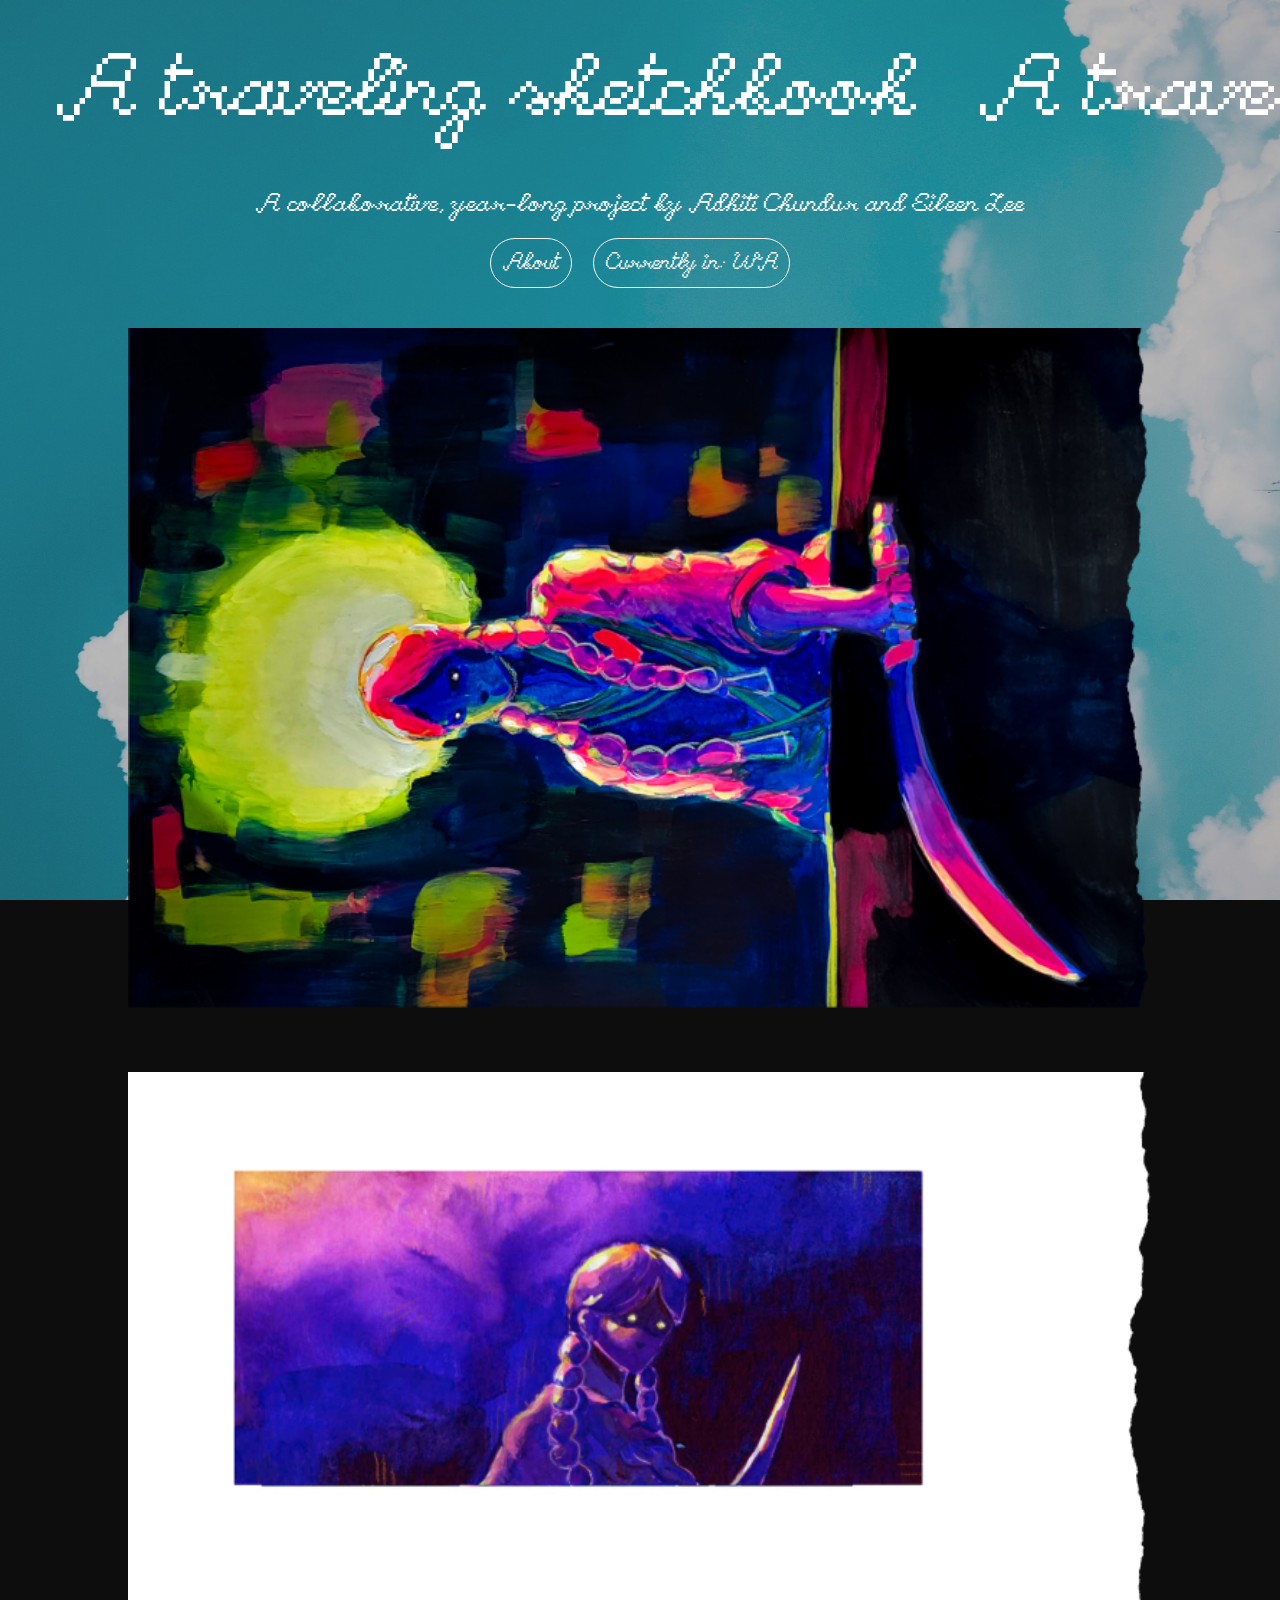
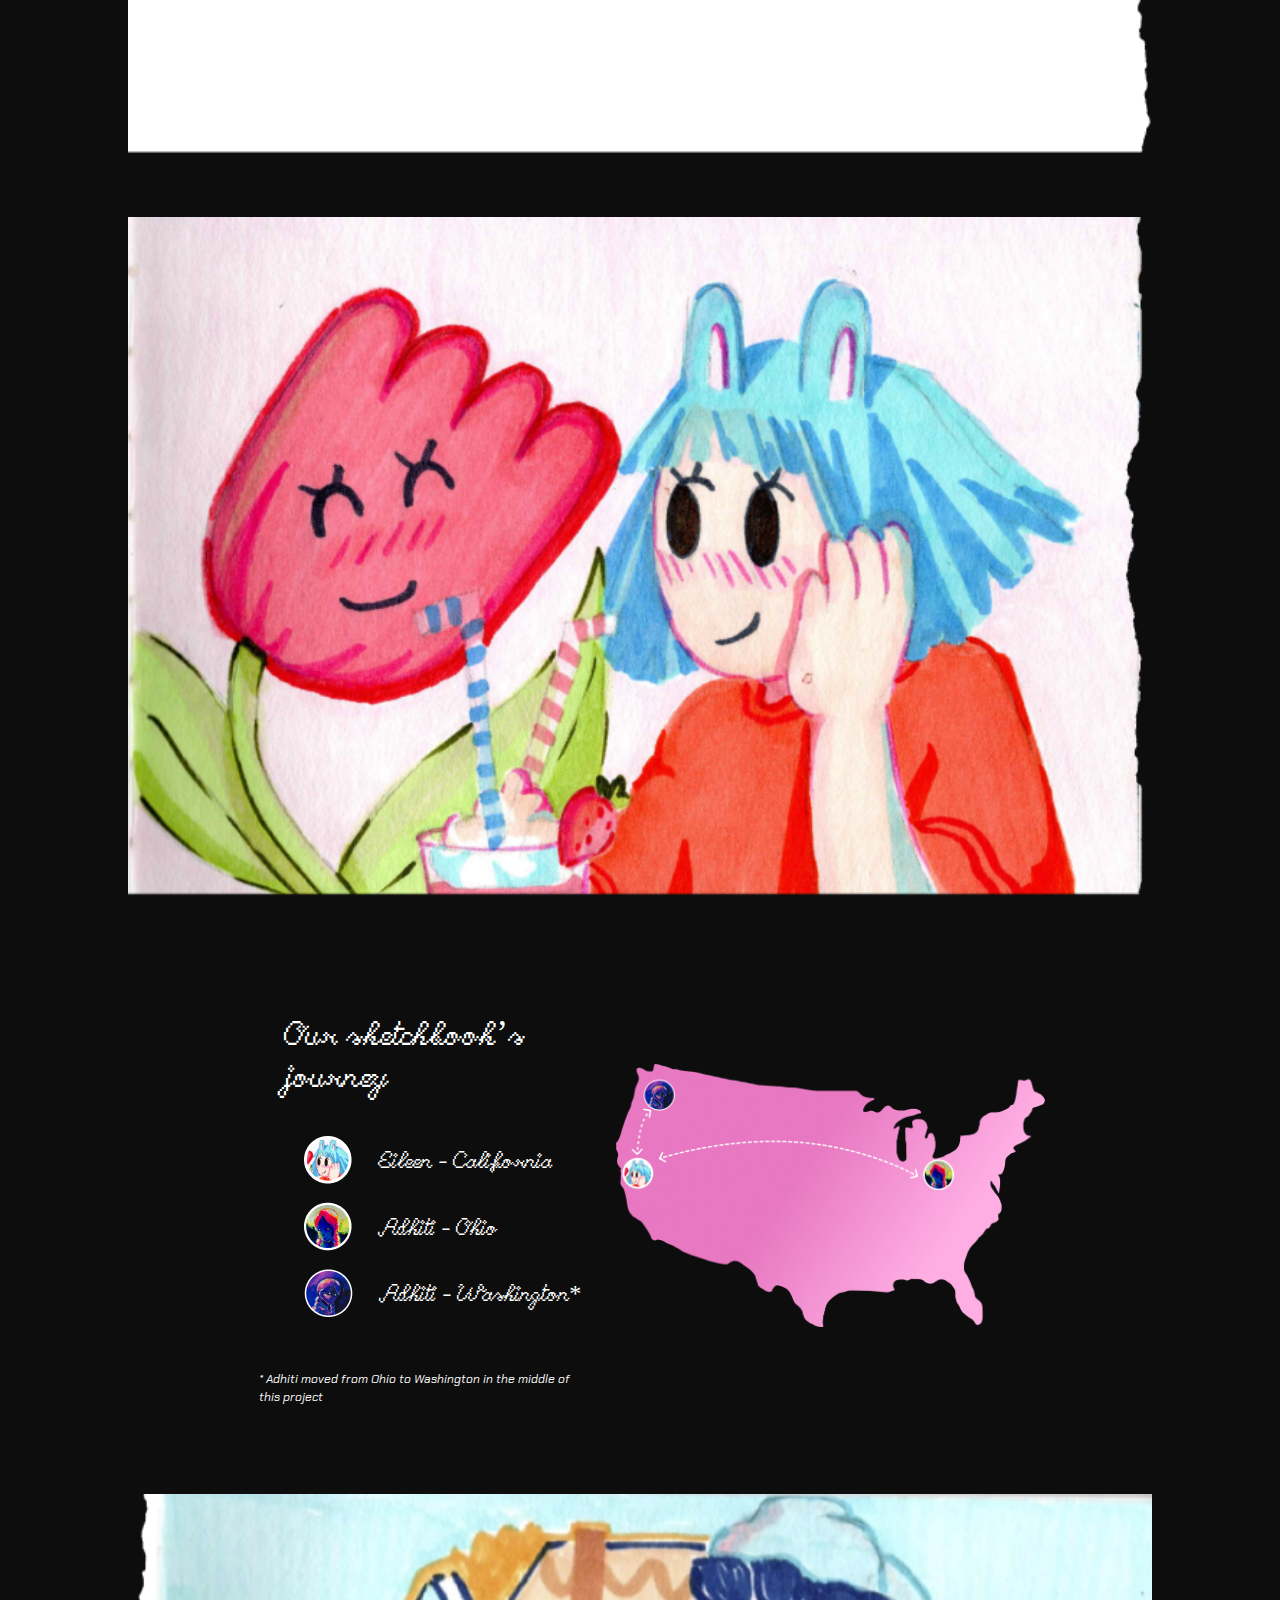
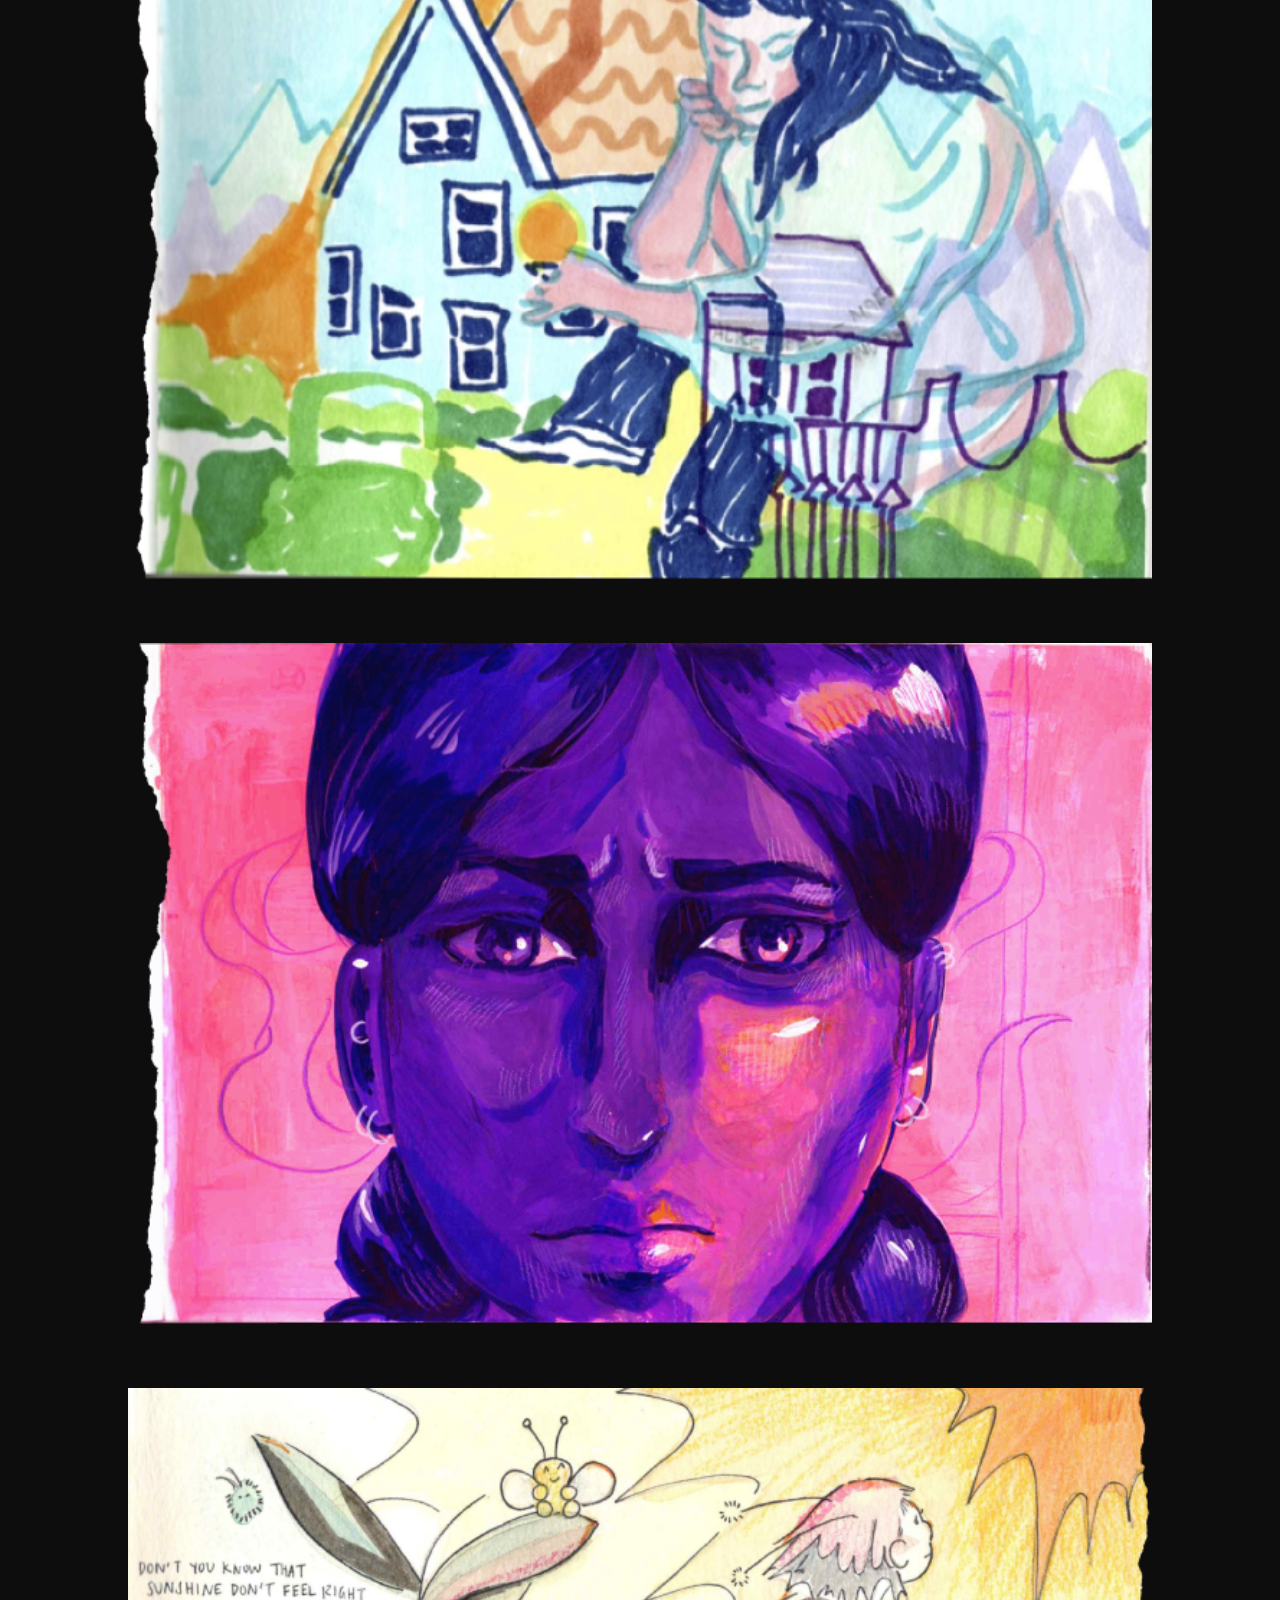
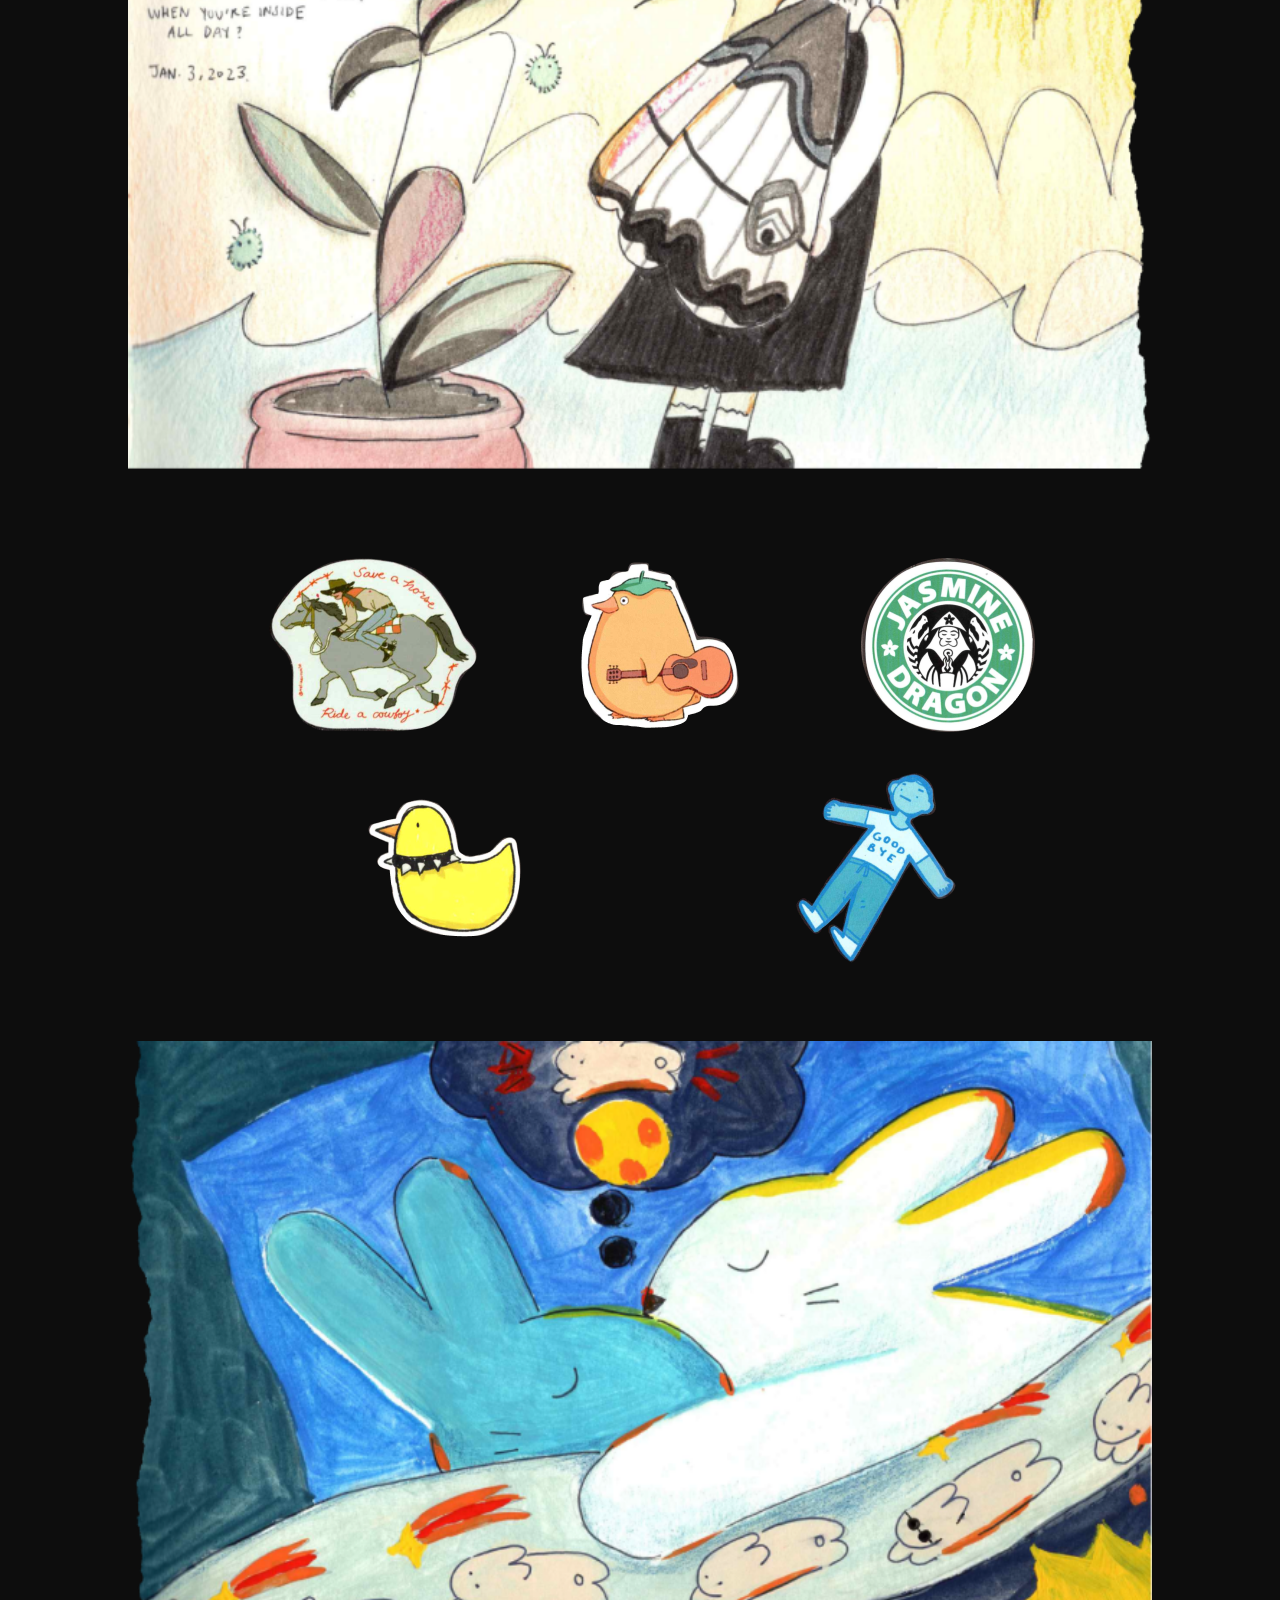
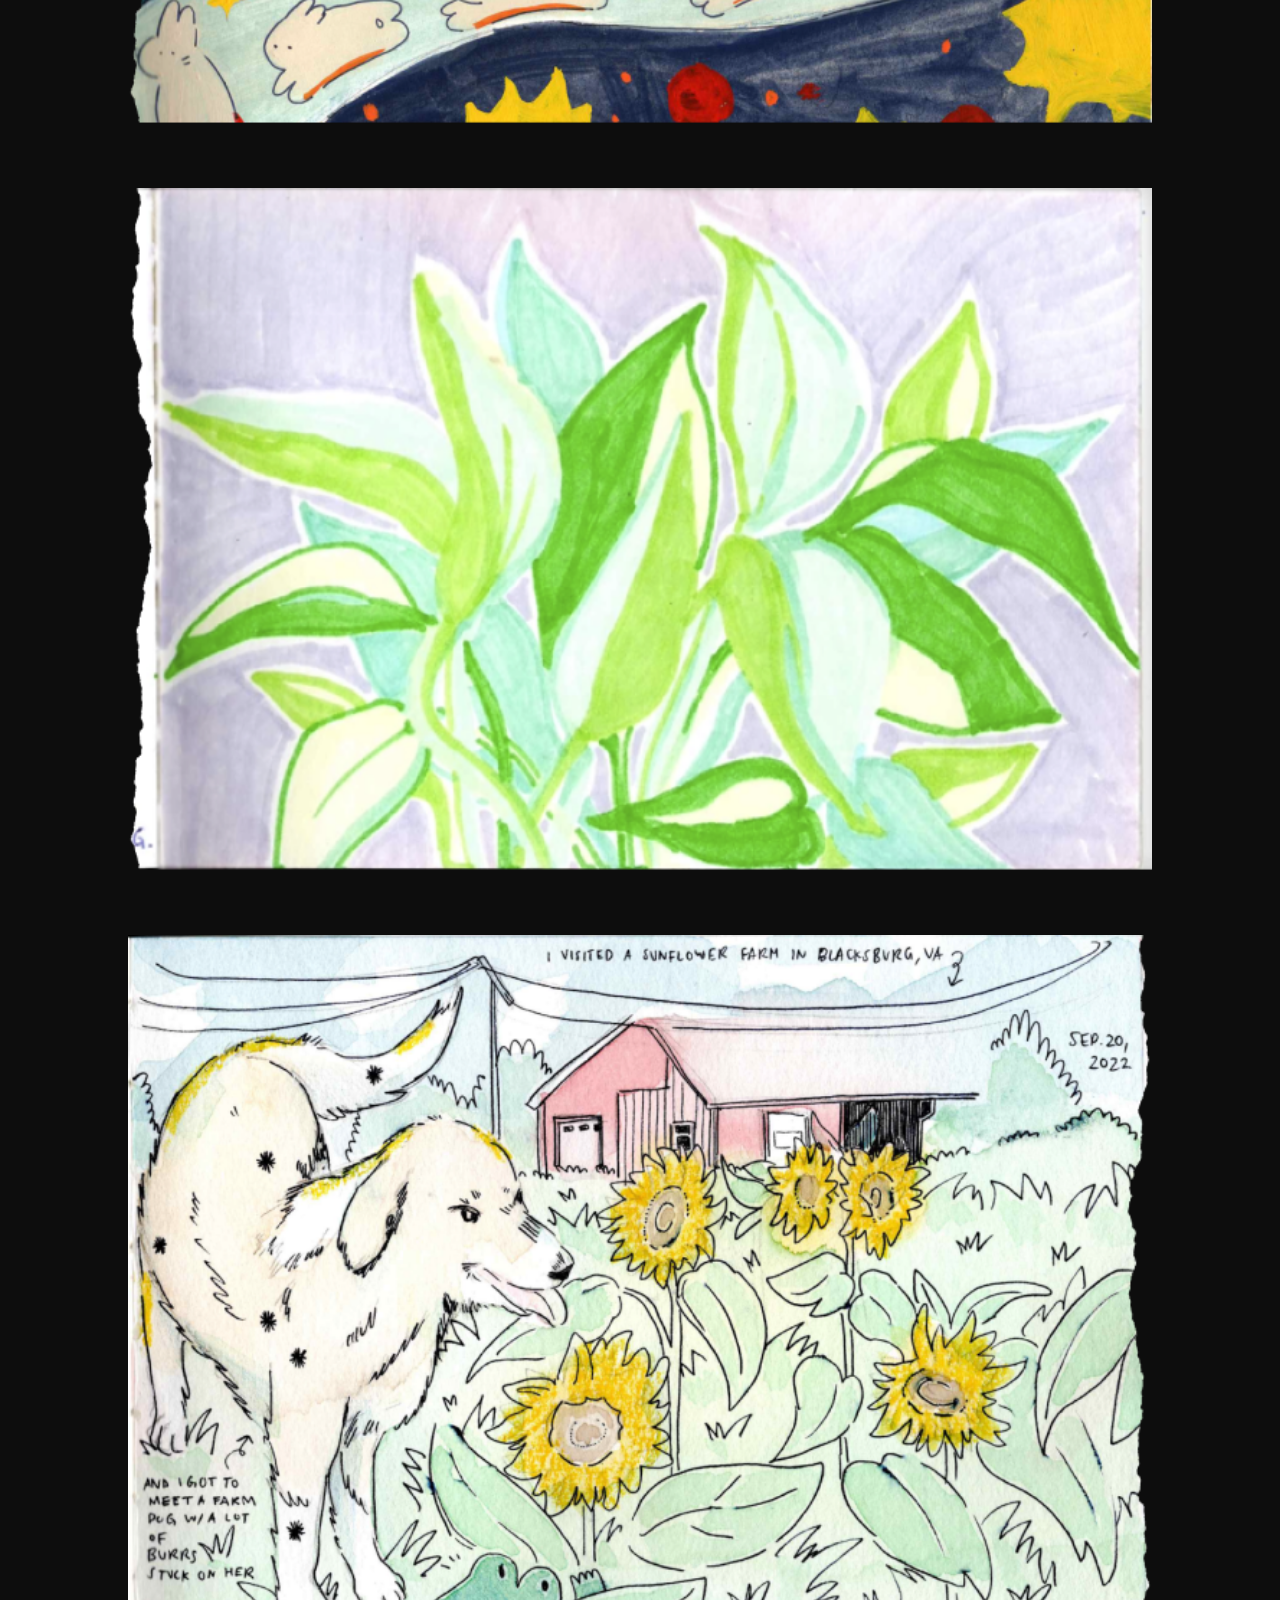
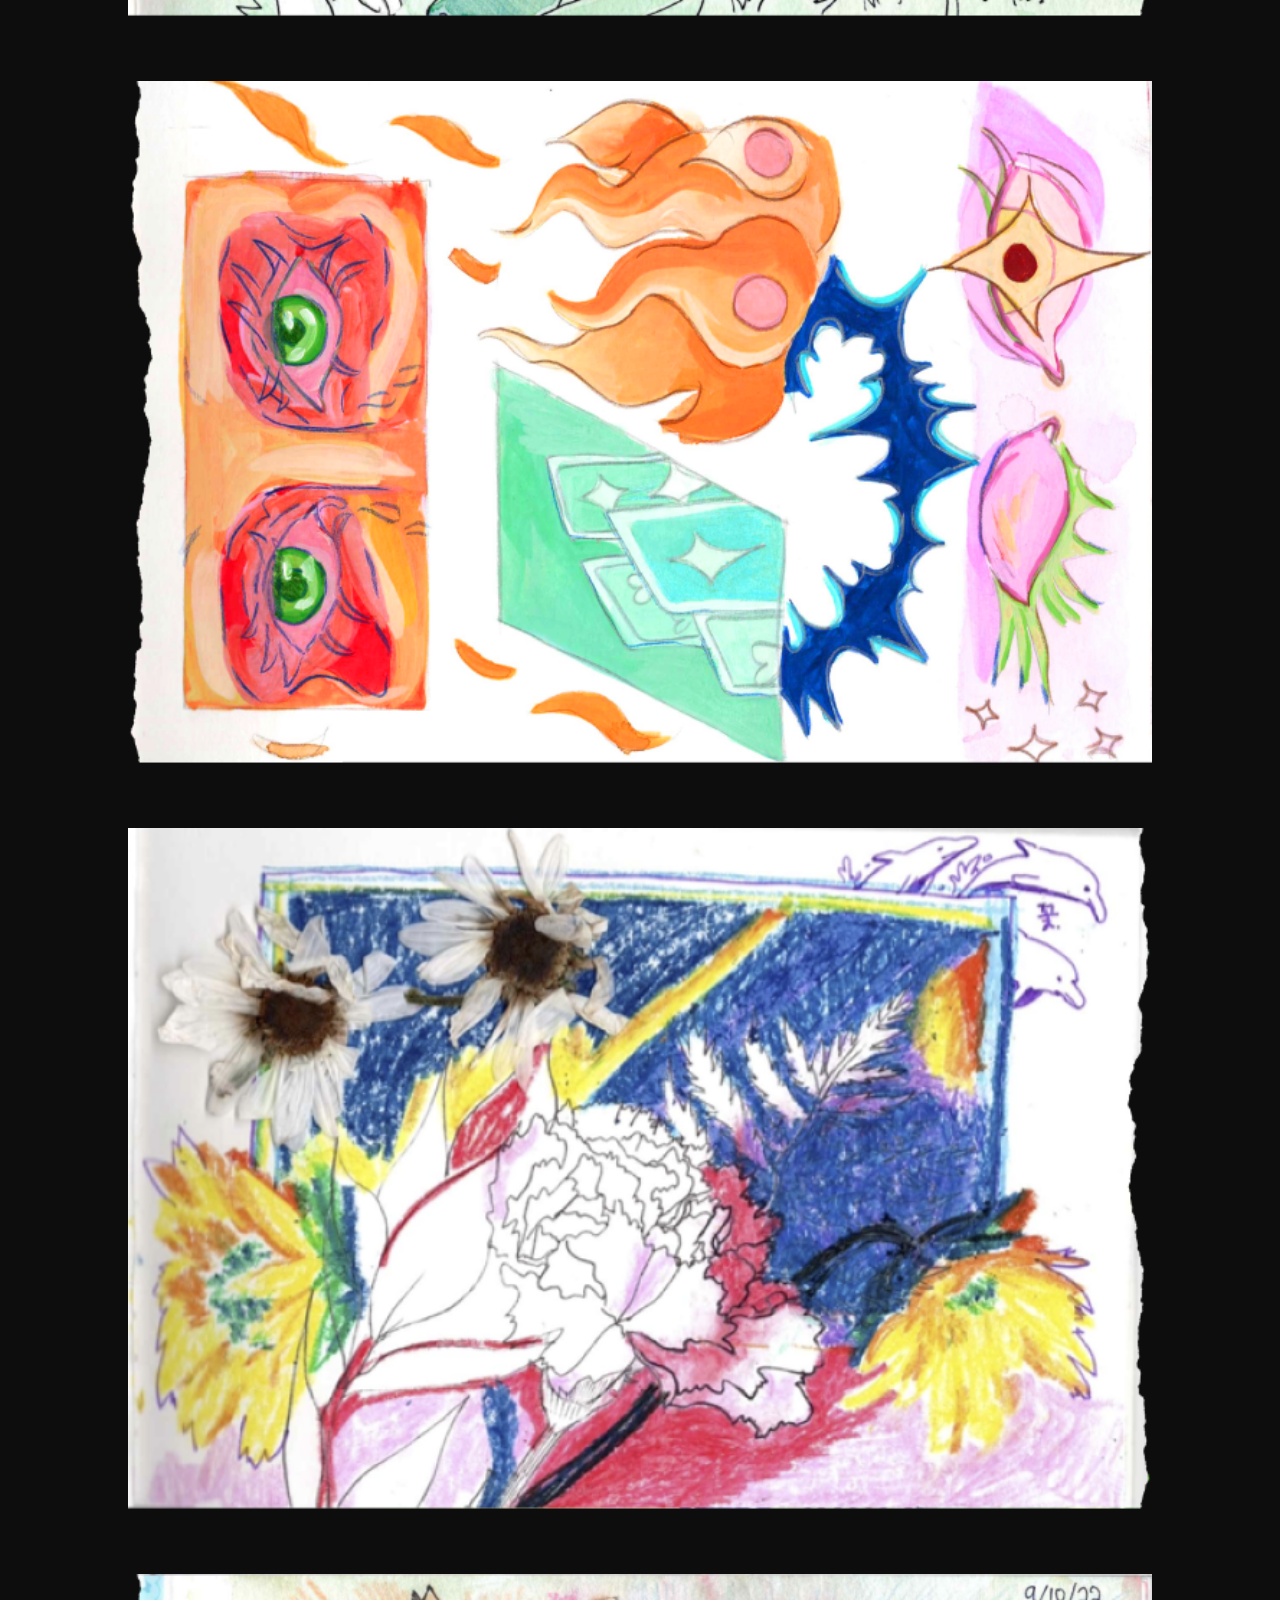
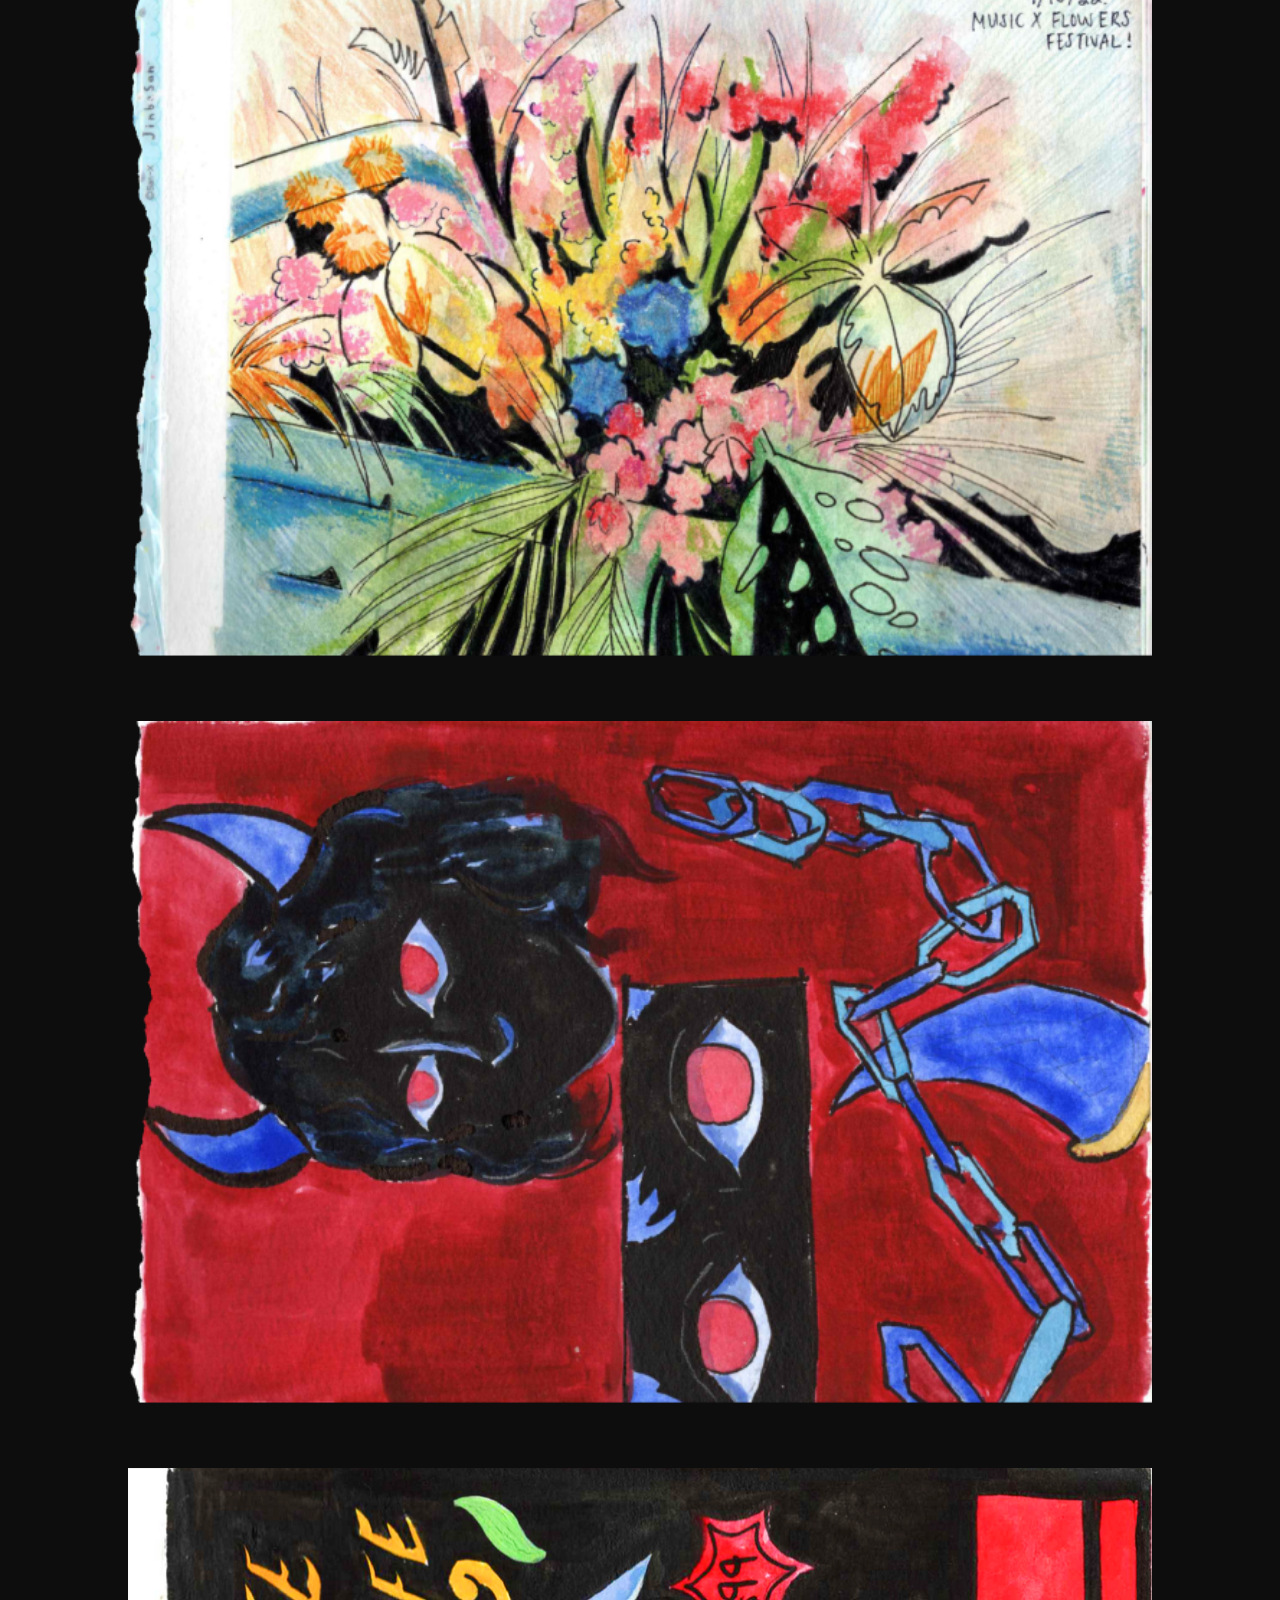
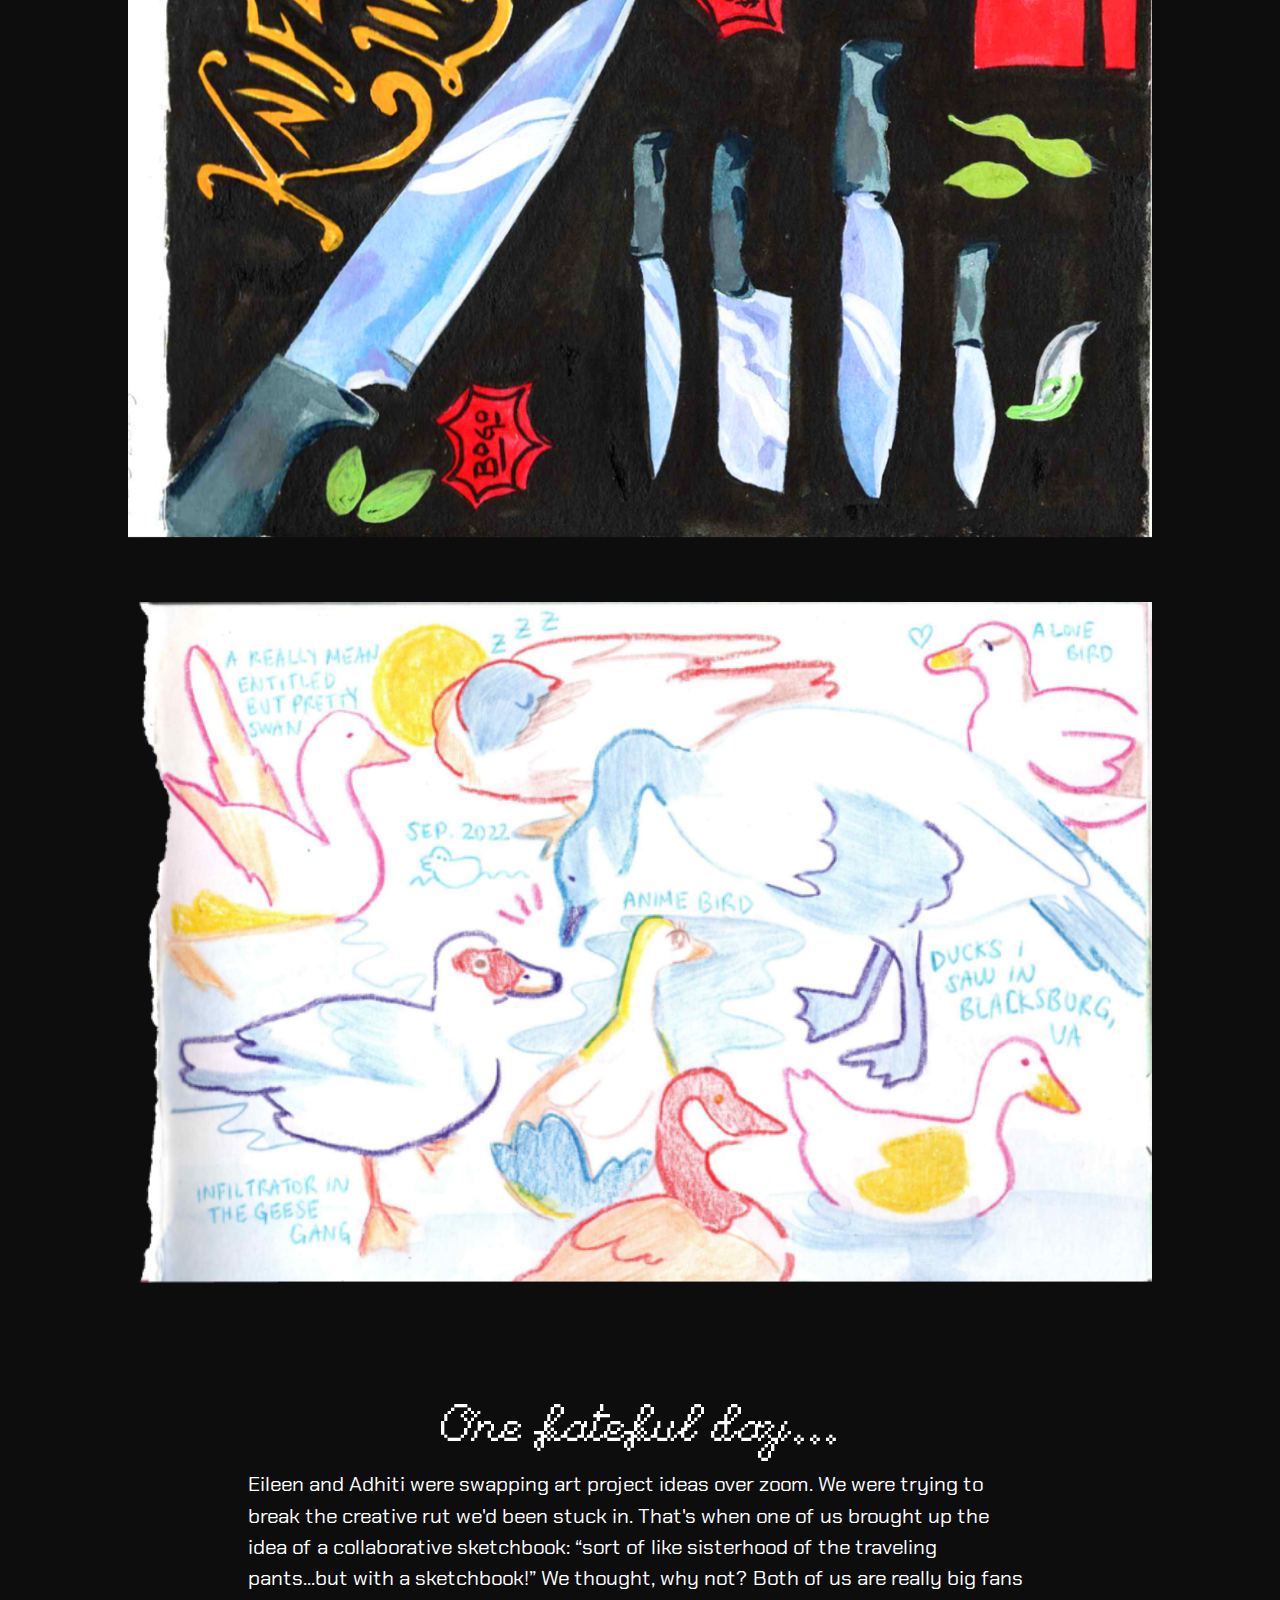
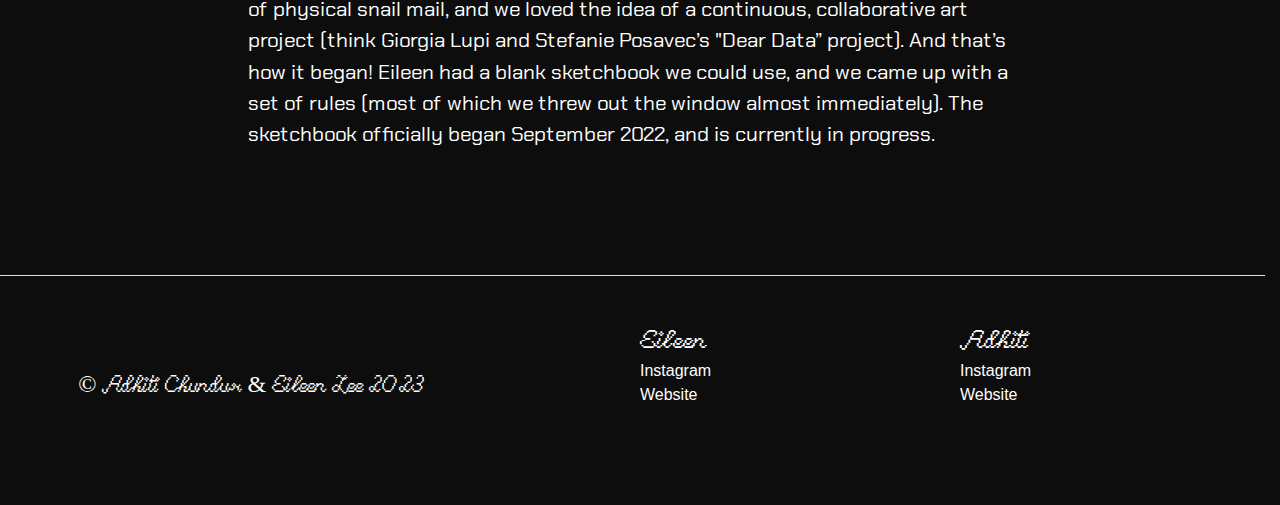
<file: index.html>
<!DOCTYPE html>
<html lang="en">
<head>
    <meta charset="UTF-8">
    <meta http-equiv="X-UA-Compatible" content="IE=edge">
    <meta name="viewport" content="width=device-width, initial-scale=1.0">
    <title>Adhiti & Eileens' Sketchbook</title>


    <link rel="stylesheet" href="https://stackpath.bootstrapcdn.com/bootstrap/4.4.1/css/bootstrap.min.css" integrity="sha384-Vkoo8x4CGsO3+Hhxv8T/Q5PaXtkKtu6ug5TOeNV6gBiFeWPGFN9MuhOf23Q9Ifjh" crossorigin="anonymous">
    <!-- <link rel="stylesheet" type="text/css" href="style.css"> -->

    <link rel="icon" type="image/png" sizes="32x32" href="">
    <link rel="stylesheet" href="styles.css">

    <link rel="preconnect" href="https://fonts.googleapis.com">
    <link rel="preconnect" href="https://fonts.gstatic.com" crossorigin>
    <link href="https://fonts.googleapis.com/css2?family=Cedarville+Cursive&family=Chakra+Petch:wght@300;400;500;600&display=swap" rel="stylesheet">
    <!-- <link rel="stylesheet" href="https://www.w3schools.com/w3css/4/w3.css"> -->
    
    <script src="https://code.jquery.com/jquery-3.4.1.js"></script>
    <script src="https://cdn.jsdelivr.net/npm/popper.js@1.16.0/dist/umd/popper.min.js" integrity="sha384-Q6E9RHvbIyZFJoft+2mJbHaEWldlvI9IOYy5n3zV9zzTtmI3UksdQRVvoxMfooAo" crossorigin="anonymous"></script>
    <script src="https://stackpath.bootstrapcdn.com/bootstrap/4.4.1/js/bootstrap.min.js" integrity="sha384-wfSDF2E50Y2D1uUdj0O3uMBJnjuUD4Ih7YwaYd1iqfktj0Uod8GCExl3Og8ifwB6" crossorigin="anonymous"></script>
    <script src="travelingsketchbook.js" type="text/javascript"></script>

    <title>Home</title>
    <link rel="icon" type="image/x-icon" href="favicon.png">

</head>
<body>
    
    <main>

        <!-- Beginning of Marquee -->
        <div class="marquee">
            <div class="marquee__inner" aria-hidden="true">
                <span><h1>A traveling sketchbook</h1></span>
                <span><h1>A traveling sketchbook</h1></span>
                <span><h1>A traveling sketchbook</h1></span>
                <span><h1>A traveling sketchbook</h1></span>
                <span><h1>A traveling sketchbook</h1></span>
            </div>
        </div>
        <!-- End of Marquee -->

        <div>
            <h3>
                A collaborative, year-long project by Adhiti Chundur and Eileen Lee
            </h3>
        </div>

        <div class="row">
            <div class="col col-md-2">

            </div>
            <div class="col col-md-8 btn-container">
                <!-- <button type="button" class="btn btn-outline-light info-btn"><a href="#about" class="btn info-btn">About</a></button>
                <button type="button" class="btn btn-outline-light info-btn" href="#location"><a href="#location" class="btn info-btn">Location</a></button> -->
                <a href="#about" class="btn btn-outline-light info-btn">About </a>
                <a href="#location" class="btn btn-outline-light info-btn">Currently in: WA</a>

            </div>
            <div class="col col-md-2">
                
            </div>
        </div>




        <!-- Images -->
        <div class="row h-100 flex-wrap">
            <div class="col-md-12">
                <img src="images/sketchbook-pages/Adhiti_vol2_1.png" onclick="openModal();currentSlide(1)" class="img-fluid sketchbook-page hover-shadow">
                <img src="images/sketchbook-pages/Adhiti_vol2_2.png" onclick="openModal();currentSlide(2)" class="img-fluid sketchbook-page hover-shadow">
                <img src="images/sketchbook-pages/Eileen_vol2_1.png" onclick="openModal();currentSlide(3)" class="img-fluid sketchbook-page hover-shadow">
            </div>
        </div>


        <!-- Map -->
        <div class="row h-100 flex-wrap" id="location">
            <!-- empty column -->
            <div class="col-md-2 filler"> </div> 
            <div class="col-md-8 current-location-container">
                <div class="row map">
                    <div class="col-sm-12 col-md-5 map">
                        <div class="row" >
                            <h3 id="map-title" style="text-align: left; margin-top:40px; margin-left:40px;">Our sketchbook’s journey</h3>

                        </div>

                        <br>
                        <div class="row flex-wrap">
                            <ul style="list-style-type:none; text-align: left;">
                                <li>
                                    <h4 class="map-text"> <img src="images/Eileen Avatar copy.png" class="img-fluid avatar" > Eileen - California</h4>
                                </li>
                                <li>
                                    <h4 class="map-text"> <img src="images/Adhiti Avatar 1 copy.png" class="img-fluid avatar"> Adhiti - Ohio </h4>
                                </li>
                                <li>
                                    <h4 class="map-text"> <img src="images/Adhiti Avatar 2 copy.png" class="img-fluid avatar"> Adhiti - Washington*</h4>
                                </li>
                            </ul>

                        </div>

                        <br>
                        <div>
                            <p style="font-size: 0.75rem; font-style: italic; margin-bottom: 10px;">* Adhiti moved from Ohio to Washington in the middle of this project</p>
                        </div>


                    </div>

                    <div class="col-sm-12 col-md-7 map">
                        <img src="images/Map.png" class="img-fluid" style="padding:1rem">

                    </div>

                </div>

            </div>
            <!-- empty column -->
            <div class="col-md-2 filler"> </div> 
        </div>
        <!-- End map-->
        

        <!-- Current Location -->
        <!-- <div class="row h-100 flex-wrap">

            <div class="col-md-2"> </div> 


            <div class="col-md-8 current-location-container">
                <span> <h3 class="current-location">Current Location: Washington - Adhiti</h3></span>
            </div>
       
            <div class="col-md-2"> </div> 
        </div> -->
        <!-- End current location -->



        <div class="row h-100 flex-wrap">
            <div class="col-md-12">
                <img src="images/sketchbook-pages/Eileen_vol3_1.png" onclick="openModal();currentSlide(4)" class="img-fluid sketchbook-page hover-shadow">
                <img src="images/sketchbook-pages/Adhiti_vol2_3.png" onclick="openModal();currentSlide(5)" class="img-fluid sketchbook-page hover-shadow">
                <img src="images/sketchbook-pages/Eileen_vol2_2.png" onclick="openModal();currentSlide(6)" class="img-fluid sketchbook-page hover-shadow">

                <!-- <img src="images/Eileen_vol3_2.png" onclick="openModal();currentSlide(7)" class="img-fluid sketchbook-page hover-shadow">
                <img src="images/Eileen_vol3_3.png" onclick="openModal();currentSlide(8)" class="img-fluid sketchbook-page hover-shadow"> -->
            </div>

        </div>
        
        <!-- Sticker s heet -->
        <div class="row h-100 flex-wrap">
            <!-- empty column -->
            <div class="col-md-2 filler"> </div> 
            <div class="col-sm-12 col-md-8 current-location-container">
                <div class="row">
                  <img src="images/sticker wrapper.png" class="img-fluid sticker">
                  <img src="images/sticker wrapper-1.png" class="img-fluid sticker">
                  <img src="images/sticker wrapper-2.png" class="img-fluid sticker"> 
                  <img src="images/sticker wrapper-3.png" class="img-fluid sticker"> 
                  <img src="images/sticker wrapper-4.png" class="img-fluid sticker">                 

                </div>
            </div>
            <!-- empty column -->
            <div class="col-md-2 filler"> </div> 
        </div>

        <!-- End sticker sheet -->



        <div class="row h-100 flex-wrap">
            <div class="col-md-12">
                <img src="images/sketchbook-pages/Eileen_vol2_3.png" onclick="openModal();currentSlide(7)" class="img-fluid sketchbook-page hover-shadow">
                <img src="images/sketchbook-pages/Eileen_vol3_2.png" onclick="openModal();currentSlide(8)" class="img-fluid sketchbook-page hover-shadow">
                <img src="images/sketchbook-pages/Eileen_vol1_2.png" onclick="openModal();currentSlide(9)" class="img-fluid sketchbook-page hover-shadow">
                <img src="images/sketchbook-pages/Adhiti_vol1_3.png" onclick="openModal();currentSlide(10)" class="img-fluid sketchbook-page hover-shadow">
                <img src="images/sketchbook-pages/Eileen_vol3_3.png" onclick="openModal();currentSlide(11)" class="img-fluid sketchbook-page hover-shadow">
                <img src="images/sketchbook-pages/Eileen_vol1_1.png" onclick="openModal();currentSlide(12)" class="img-fluid sketchbook-page hover-shadow">
                <img src="images/sketchbook-pages/Adhiti_vol1_2.png" onclick="openModal();currentSlide(13)" class="img-fluid sketchbook-page hover-shadow">
                <img src="images/sketchbook-pages/4.png" onclick="openModal();currentSlide(14)" class="img-fluid sketchbook-page hover-shadow">
                <img src="images/sketchbook-pages/Eileen_vol1_3.png" onclick="openModal();currentSlide(15)" class="img-fluid sketchbook-page hover-shadow">

            </div>

        </div>

       <!-- The Modal/Lightbox  -->
         <div id="myModal" class="modal w3-modal">
            <span class="close cursor" onclick="closeModal()">&times;</span>
            <div class="modal-content">
        
                <div class="mySlides">
                    <div class="numbertext">1 / 15</div>
                    <img src="images/sketchbook-pages/Adhiti_vol2_1.png" style="width:80%">
                </div>
            
                <div class="mySlides">
                    <div class="numbertext">2 / 15</div>
                    <img src="images/sketchbook-pages/Adhiti_vol2_2.png" style="width:80%">
                </div>
            
                <div class="mySlides">
                    <div class="numbertext">3 / 15</div>
                    <img src="images/sketchbook-pages/Eileen_vol2_1.png" style="width:80%">
                </div>
            
                <div class="mySlides">
                    <div class="numbertext">4 / 15</div>
                    <img src="images/sketchbook-pages/Eileen_vol3_1.png" style="width:80%">
                </div>

                <div class="mySlides">
                    <div class="numbertext">5 / 15</div>
                    <img src="images/sketchbook-pages/Adhiti_vol2_3.png" style="width:80%">
                </div>

                <div class="mySlides">
                    <div class="numbertext">6 / 15</div>
                    <img src="images/sketchbook-pages/Eileen_vol2_2.png" style="width:80%">
                </div>
            
                <div class="mySlides">
                    <div class="numbertext">7 / 15</div>
                    <img src="images/sketchbook-pages/Eileen_vol2_3.png" style="width:80%">
                </div>

                <div class="mySlides">
                    <div class="numbertext">8 / 15</div>
                    <img src="images/sketchbook-pages/Eileen_vol3_2.png" style="width:80%">
                </div>

                <div class="mySlides">
                    <div class="numbertext">9 / 15</div>
                    <img src="images/sketchbook-pages/Eileen_vol1_2.png" style="width:80%">
                </div>

                <div class="mySlides">
                    <div class="numbertext">10 / 15</div>
                    <img src="images/sketchbook-pages/Adhiti_vol1_3.png" style="width:80%">
                </div>

                <div class="mySlides">
                    <div class="numbertext">11 / 15</div>
                    <img src="images/sketchbook-pages/Eileen_vol3_3.png" style="width:80%">
                </div>

                <div class="mySlides">
                    <div class="numbertext">12 / 15</div>
                    <img src="images/sketchbook-pages/Eileen_vol1_1.png" style="width:80%">
                </div>

                <div class="mySlides">
                    <div class="numbertext">13 / 15</div>
                    <img src="images/sketchbook-pages/Adhiti_vol1_2.png" style="width:80%">
                </div>

                <div class="mySlides">
                    <div class="numbertext">14 / 15</div>
                    <img src="images/sketchbook-pages/4.png" style="width:80%">
                </div>

                <div class="mySlides">
                    <div class="numbertext">15 / 15</div>
                    <img src="images/sketchbook-pages/Eileen_vol1_3.png" style="width:80%">
                </div>




                <!-- Next/previous controls -->
                <a class="prev" onclick="plusSlides(-1)">&#10094;</a>
                <a class="next" onclick="plusSlides(1)">&#10095;</a>
            
                <!-- Caption text -->
                <!-- <div class="caption-container">
                    <p id="caption"></p>
                </div> -->
        
                <!-- Thumbnail image controls -->
                <!-- <div class="column">
                    <img class="demo" style="width:40%" src="images/1_thumbnail.png" onclick="currentSlide(1)" alt="Don't Look">
                    <img class="demo" style="width:40%" src="images/eileen_vol3_1_thumbnail.png" onclick="currentSlide(5)" alt="Knives">

                </div>
            
                <div class="column">
                    <img class="demo" style="width:40%" src="images/2_thumbnail.png" onclick="currentSlide(2)" alt="Sword">
                    <img class="demo" style="width:40%" src="images/eileen_vol3_2_thumbnail.png" onclick="currentSlide(6)" alt="July 13 / My Neon pothos :] in a work meeting">

                </div>
            
                <div class="column">
                    <img class="demo" style="width:40%" src="images/3_thumbnail.png" onclick="currentSlide(3)" alt="Alice Neel @ the OCMA/CA">
                    <img class="demo" style="width:40%" src="images/eileen_vol3_3_thumbnail.png" onclick="currentSlide(7)" alt="Knives">

                </div>
            
                <div class="column">
                    <img class="demo" style="width:40%" src="images/4_thumbnail.png" onclick="currentSlide(4)" alt="Knives">
                    <img class="demo" style="width:40%" src="images/eileen_vol2_1_thumbnail.png" onclick="currentSlide(8)" alt="Knives">

                </div> -->



            </div>
        </div>

        <!-- End Lightbox -->
        <br>
        <br>
     

        <!-- About Section -->
        
     
        <div class="row flex-wrap h-100">
            <div class="col col-md-2 filler"> </div>

            <div class="col col-sm-12 col-md-8">
                <div class="about" id="about">
                    <h2> One fateful day...</h2>
                    <p> 
                        Eileen and Adhiti were swapping art project ideas over zoom.
                        We were trying to break the creative rut we'd been stuck in. That's when one of us brought 
                        up the idea of a collaborative sketchbook: “sort of like sisterhood of the traveling 
                        pants...but with a sketchbook!” We thought, why not? Both of us are really big fans of 
                        physical snail mail, and we loved the idea of a continuous, collaborative art project 
                        (think Giorgia Lupi and Stefanie Posavec’s <a href=“http://www.dear-data.com/theproject>"Dear Data” project)</a>. 
                        And that’s how it began! Eileen had a blank sketchbook we could use, and we came up with a set of rules (most of 
                        which we threw out the window almost immediately). The sketchbook officially began September 
                        2022, and is currently in progress.  
                    </p>
                </div>
            </div>

            <div class="col col-md-2 filler"> </div>

        </div>
        </main>
    
        <br>
        <br>
    
        

    <footer class="row py-5 my-5 border-top">
        <div class="col-5">
          <a href="/" class="d-flex align-items-center mb-3 link-dark text-decoration-none">
            <svg class="bi me-2" width="40" height="32"><use xlink:href="#bootstrap"></use></svg>
          </a>
       
            <h4>© Adhiti Chundur & Eileen Lee 2023</h4>
     

        </div>

        <div class="col-1">

        </div>

        <div class="col-3">
            <div class="member-socials">
                <h3 class="" style="text-align: left; margin: 0;"> Eileen </h3>
                <a href="https://www.instagram.com/eileen_loves_cheesecake/"> Instagram </a>
                <a href="https://eileenlee.me/"> Website </a>
            </div>
  
        </div>
        <br>
        <div class="col-3">
            <div class="member-socials">
                <h3 class="" style="text-align: left; margin: 0;"> Adhiti </h3>
                <a href="https://www.instagram.com/adhitic/?hl=en" class="links"> Instagram </a>
                <a href="https://adhiti.chundur.net/ux/"> Website </a>

            </div>
    
        </div>
        

    </footer>

    


</body>

</html>
</file>
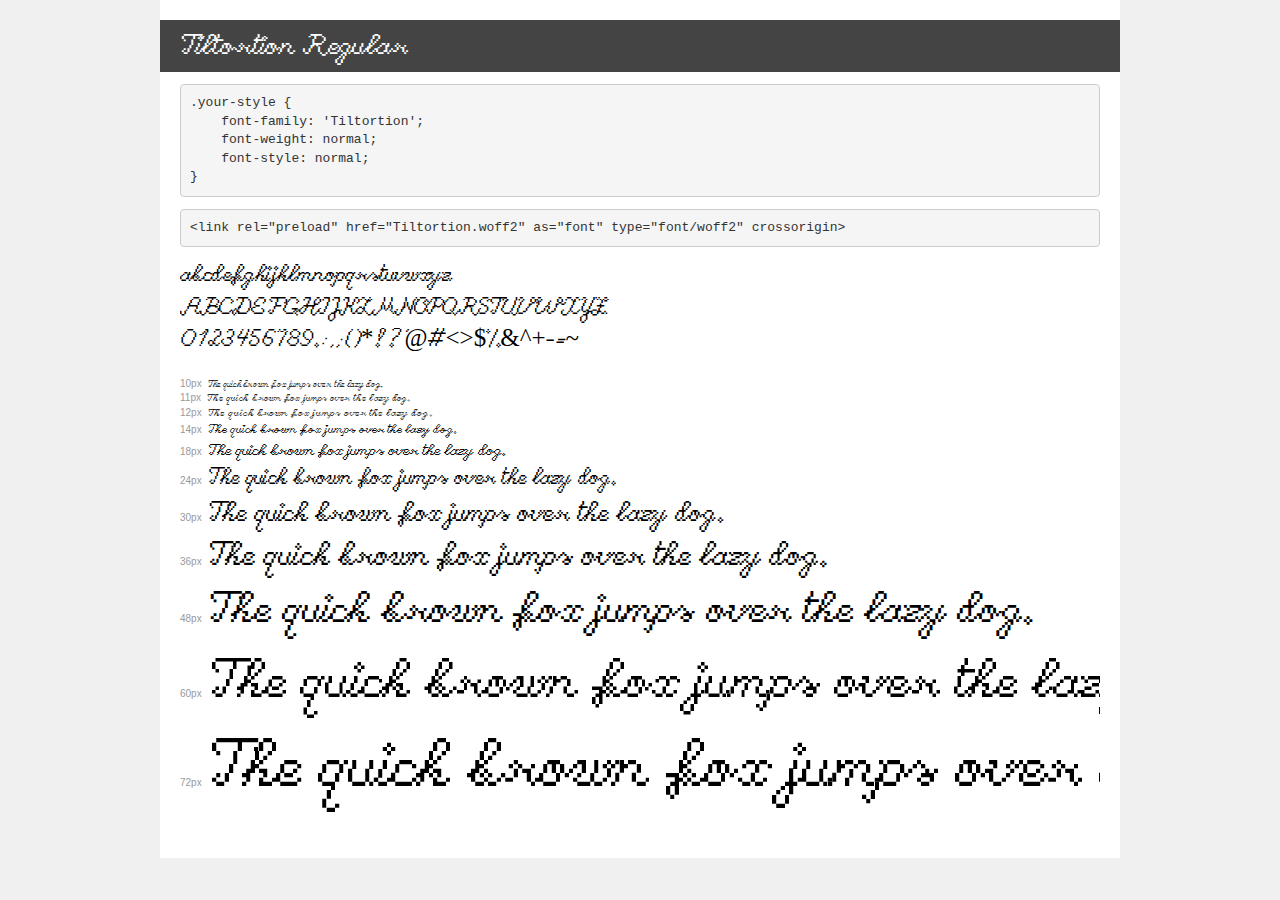
<file: webfont-tiltortion/demo.html>
<!DOCTYPE html>
<html lang="en">
<head>
    <meta charset="utf-8">
    <meta http-equiv="X-UA-Compatible" content="IE=edge">
    <meta name="viewport" content="width=device-width, initial-scale=1">
    <meta name="robots" content="noindex, noarchive">
    <meta name="format-detection" content="telephone=no">
    <title>Transfonter demo</title>
    <link href="stylesheet.css" rel="stylesheet">
    <style>
        /*
        http://meyerweb.com/eric/tools/css/reset/
        v2.0 | 20110126
        License: none (public domain)
        */
        html, body, div, span, applet, object, iframe,
        h1, h2, h3, h4, h5, h6, p, blockquote, pre,
        a, abbr, acronym, address, big, cite, code,
        del, dfn, em, img, ins, kbd, q, s, samp,
        small, strike, strong, sub, sup, tt, var,
        b, u, i, center,
        dl, dt, dd, ol, ul, li,
        fieldset, form, label, legend,
        table, caption, tbody, tfoot, thead, tr, th, td,
        article, aside, canvas, details, embed,
        figure, figcaption, footer, header, hgroup,
        menu, nav, output, ruby, section, summary,
        time, mark, audio, video {
            margin: 0;
            padding: 0;
            border: 0;
            font-size: 100%;
            font: inherit;
            vertical-align: baseline;
        }
        /* HTML5 display-role reset for older browsers */
        article, aside, details, figcaption, figure,
        footer, header, hgroup, menu, nav, section {
            display: block;
        }
        body {
            line-height: 1;
        }
        ol, ul {
            list-style: none;
        }
        blockquote, q {
            quotes: none;
        }
        blockquote:before, blockquote:after,
        q:before, q:after {
            content: '';
            content: none;
        }
        table {
            border-collapse: collapse;
            border-spacing: 0;
        }
        /* demo styles */
        body {
            background: #f0f0f0;
            color: #000;
        }
        .page {
            background: #fff;
            width: 920px;
            margin: 0 auto;
            padding: 20px 20px 0 20px;
            overflow: hidden;
        }
        .font-container {
            overflow-x: auto;
            overflow-y: hidden;
            margin-bottom: 40px;
            line-height: 1.3;
            white-space: nowrap;
            padding-bottom: 5px;
        }
        h1 {
            position: relative;
            background: #444;
            font-size: 32px;
            color: #fff;
            padding: 10px 20px;
            margin: 0 -20px 12px -20px;
        }
        .letters {
            font-size: 25px;
            margin-bottom: 20px;
        }
        .s10:before {
            content: '10px';
        }
        .s11:before {
            content: '11px';
        }
        .s12:before {
            content: '12px';
        }
        .s14:before {
            content: '14px';
        }
        .s18:before {
            content: '18px';
        }
        .s24:before {
            content: '24px';
        }
        .s30:before {
            content: '30px';
        }
        .s36:before {
            content: '36px';
        }
        .s48:before {
            content: '48px';
        }
        .s60:before {
            content: '60px';
        }
        .s72:before {
            content: '72px';
        }
        .s10:before, .s11:before, .s12:before, .s14:before,
        .s18:before, .s24:before, .s30:before, .s36:before,
        .s48:before, .s60:before, .s72:before {
            font-family: Arial, sans-serif;
            font-size: 10px;
            font-weight: normal;
            font-style: normal;
            color: #999;
            padding-right: 6px;
        }
        pre {
            display: block;
            padding: 9px;
            margin: 0 0 12px;
            font-family: Monaco, Menlo, Consolas, "Courier New", monospace;
            font-size: 13px;
            line-height: 1.428571429;
            color: #333;
            font-weight: normal;
            font-style: normal;
            background-color: #f5f5f5;
            border: 1px solid #ccc;
            overflow-x: auto;
            border-radius: 4px;
        }
        /* responsive */
        @media (max-width: 959px) {
            .page {
                width: auto;
                margin: 0;
            }
        }
    </style>
</head>
<body>
<div class="page">
    <div class="demo">
        <h1 style="font-family: 'Tiltortion'; font-weight: normal; font-style: normal;">Tiltortion Regular</h1>
        <pre title="Usage">.your-style {
    font-family: 'Tiltortion';
    font-weight: normal;
    font-style: normal;
}</pre>
        <pre title="Preload (optional)">
&lt;link rel=&quot;preload&quot; href=&quot;Tiltortion.woff2&quot; as=&quot;font&quot; type=&quot;font/woff2&quot; crossorigin&gt;</pre>
        <div class="font-container" style="font-family: 'Tiltortion'; font-weight: normal; font-style: normal;">
            <p class="letters">
                abcdefghijklmnopqrstuvwxyz<br>
ABCDEFGHIJKLMNOPQRSTUVWXYZ<br>
                0123456789.:,;()*!?'@#&lt;&gt;$%&^+-=~
            </p>
            <p class="s10" style="font-size: 10px;">The quick brown fox jumps over the lazy dog.</p>
            <p class="s11" style="font-size: 11px;">The quick brown fox jumps over the lazy dog.</p>
            <p class="s12" style="font-size: 12px;">The quick brown fox jumps over the lazy dog.</p>
            <p class="s14" style="font-size: 14px;">The quick brown fox jumps over the lazy dog.</p>
            <p class="s18" style="font-size: 18px;">The quick brown fox jumps over the lazy dog.</p>
            <p class="s24" style="font-size: 24px;">The quick brown fox jumps over the lazy dog.</p>
            <p class="s30" style="font-size: 30px;">The quick brown fox jumps over the lazy dog.</p>
            <p class="s36" style="font-size: 36px;">The quick brown fox jumps over the lazy dog.</p>
            <p class="s48" style="font-size: 48px;">The quick brown fox jumps over the lazy dog.</p>
            <p class="s60" style="font-size: 60px;">The quick brown fox jumps over the lazy dog.</p>
            <p class="s72" style="font-size: 72px;">The quick brown fox jumps over the lazy dog.</p>
        </div>
    </div>

</div>
</body>
</html>
</file>
<file: webfont-tiltortion/stylesheet.css>
@font-face {
    font-family: 'Tiltortion';
    src: url('Tiltortion.woff2') format('woff2'),
        url('Tiltortion.woff') format('woff');
    font-weight: normal;
    font-style: normal;
    font-display: swap;
}
</file>
<file: styles.css>
/* Attributions */
/* Lightbox code (HTML, CSS, JS) all from W3 Schools:https://www.w3schools.com/howto/howto_js_lightbox.asp */


/* Custom Fonts */


@font-face {
    font-family: 'Tiltortion';
    src: url('./webfont-tiltortion/Tiltortion.woff2') format('woff2'),
         url('./webfont-tiltortion/Tiltortion.woff') format('woff');
    font-weight: normal;
    font-style: normal;
    /* font-display: swap; */
}



/* End of Custom Fonts  */


::selection {
    background: #ff4190;
  }


body{
    /* background-color: #262626; */
    background-color: #0d0d0d;
    min-height: 100vh;
    align-items: center;
    text-align: center;
    margin: auto;
    padding: auto;
    cursor: url('Heart-Cursor.png'), auto;


    background-image: url('sky.png');
    background-repeat: no-repeat;
    background-attachment: fixed;
    background-size: 100% 100%;
}



h1{
    color: white;
    font-family: "Tiltortion";
    overflow-wrap: break-word;
    font-size: 6rem;
    font-weight: 300;
}

h2{
    color: white;
    font-family: "Tiltortion";
    font-size: 3.5rem;
    font-weight: 300;
    white-space: nowrap;
}

h3{
    color: white;
    font-family: "Tiltortion";
    font-size: 1.8rem;
    font-weight: 300;
}

h4{
    color: white;
    font-family: "Tiltortion";
    font-size: 1.5rem;
    font-weight: 300;
}

p{
    color: white;
    font-family: "Chakra Petch", sans-serif;
    overflow-wrap: break-word;
    font-size: 1.3rem;
    font-weight: 400;
    margin: auto;
    text-align: left;
}

.current-location{
    /* font-size: 2.5rem;
    font-family: "Tiltortion"; */
    text-align:center;
    color:#fc9cc4
}

hr{
    color: #dfdfdf;
    width: 100%;
}

.info-btn{
  border-radius: 3rem;
  font-family: Tiltortion;
  font-size: 1.5rem;
  margin:0.5rem;

}

.btn-container{
  text-align: center;
}

.map-text{
    margin: bottom -10px;
    align-items: center;
}

#map-title{
  font-family: "Tiltortion";
  font-size:2.2rem;
}

/* BREAKPOINTS FOR HEADINGS */

@media (max-width: 770px){
    h1{
        font-size: 3.5rem;
    }
    h2{
      font-size: 1.8rem;
    }

  }
  
  @media (min-width: 771px) and (max-width: 992px){
      h1{
          font-size: 4.5rem;
      }

      h2{
        font-size: 2.5rem
      }
      /* h3{
        font-size:1.4rem
      } */
  }
  

  
/* Images */
img{
    /* width: 70%; */
    padding: 2rem;
}

.sketchbook-page{
    width: 85%;
    flex-direction: column;
}

#location-pin{
  padding:15px;
  margin:10px;
  width:40px;
}

.sticker{
  margin: auto;
  padding:0.2rem;

}
.center {
    display: block;
    margin-left: auto;
    margin-right: auto;
    width: 50%;
  }

  /* Create two equal columns that sits next to each other */
  .column {
    flex: 50%;
    /* max-width: 50%; */
    /* padding: 10px 10px;
    margin: 4px 0px; */

  }

  .current-location-container{
    /* background-color:black; */
    border-radius: 1rem;
    /* width:85%; */
    margin: 10px 20px;
    padding:20px;
    border-color:#ff4190;
    border-width: 0.5rem;
  }

  .avatar{
    padding:5px 20px;
  }

  .map{
    margin: auto;
    padding:0.5rem;
  }



/* Images end */

footer{
    position: relative;
    padding-top: 5rem;
    width: 100%;
    /* height: 2.5rem; */
    margin:auto;
}

.about{
    /* width: 45%; */
    margin: 30px;
    /* margin: top 30px; */
}

.socials{
    font-family: "Chakra Petch";
    font-size: 1.3rem;
    display: flex;
    flex-direction: row;
    padding-top: 2rem;
    gap: 20%;
    align-items: center;
    justify-content: left;
}

.member-socials{
    display: flex;
    flex-direction: column;
    text-align: left;
}

a:link{
    color: white;
}

a:visited{
    color: white;
}

a:hover{
    color: pink;
}


@media screen and (max-width: 768px){
    .map{
        flex-direction: column-reverse; 
    }
    .filler{
        display:none;
    }


  .sketchbook-page{
    width: 95%;
    padding-left: 0.5rem;
    padding-right: 0.5rem;
    margin: auto;

  }
}

/* Text Marquee Styling */
.marquee {
    position: relative;
    overflow: hidden;
    --offset: 20vw;
    --move-initial: calc(-25% + var(--offset));
    --move-final: calc(-50% + var(--offset));
}

.marquee__inner {
    /* changed from fit-content to max-content so text stays on one line */
    width: max-content;
    display: flex;
    position: relative;
    transform: translate3d(var(--move-initial), 0, 0);
    animation: marquee 5s linear infinite;
    animation-play-state: paused;
}

.marquee span {
    font-size: 10vw;
    padding: 2rem;
}

.marquee:hover .marquee__inner {
    animation-play-state: running;
}

@keyframes marquee {
    0% {
        transform: translate3d(var(--move-initial), 0, 0);
    }

    100% {
        transform: translate3d(var(--move-final), 0, 0);
    }
}

/* End of Marquee Styling */



/* Lightbox */

.row > .column {
    padding: 0 8px;
  }
  
  .row:after {
    content: "";
    display: table;
    clear: both;
  }
  
  /* Create four equal columns that floats next to eachother */
  .column {
    float: left;
    width: 25%;
  }
/* The Modal (background) */
.modal {
    display: none;
    position: fixed;
    z-index: 1;
    padding-top: 100px;
    left: 0;
    top: 0;
    width: 100%;
    /* height: 80%; */
    overflow: auto;
    background-color: rgba(0, 0, 0, 0.773);
  }
  
  /* Modal Content */
  .modal-content {
    position: relative;
    background-color: rgb(255, 255, 255);
    margin: auto;
    padding: 0;
    width: 90%;
    /* max-width: 1000px; */
  }
  
  /* The Close Button */
  .close {
    color: white;
    position: absolute;
    top: 10px;
    right: 25px;
    font-size: 4rem;
    font-weight: bold;
  }
  
  .close:hover,
  .close:focus {
    color: #e8e8e8;
    text-decoration: none;
    cursor: pointer;
  }
  
  /* Hide the slides by default */
  .mySlides {
    display: none;
  }
  
  /* Next & previous buttons */
  .prev,
  .next {
    cursor: pointer;
    position: absolute;
    top: 50%;
    width: auto;
    padding: 16px;
    margin-top: -50px;
    color: white;
    font-weight: bold;
    font-size: 20px;
    transition: 0.6s ease;
    border-radius: 0 3px 3px 0;
    user-select: none;
    -webkit-user-select: none;
  }
  
  /* Position the "next button" to the right */
  .next {
    right: 0;
    border-radius: 3px 0 0 3px;
  }
  
    /* Position the "prev button" to the left */
    .prev {
        left: 0;
        border-radius: 3px 0 0 3px;
      }

  /* On hover, add a black background color with a little bit see-through */
  .prev:hover,
  .next:hover {
    background-color: rgba(0, 0, 0, 0.197);
  }
  
  /* Number text (1/3 etc) */
  .numbertext {
    color: #000000;
    font-size: 1.5rem;
    padding: 12px 12px;
    position: absolute;
    top: 0;
    font-family: 'Tiltortion';
    
  }
  
  /* Caption text */
  .caption-container {
    text-align: center;
    /* background-color: #ff419047; */
    padding: 2px 16px;
    color: white;
  }
  
  img.demo {
    opacity: 0.6;
  }
  
  .active,
  .demo:hover {
    opacity: 1;
  }
  
  img.hover-shadow {
    transition: 0.3s;
  }
  
  .hover-shadow:hover {
    box-shadow: 0 4px 8px 0 rgba(0, 0, 0, 0.2), 0 6px 20px 0 rgba(0, 0, 0, 0.19);
  }
/*  */



/* round text animation */


  .rounded-text {
    width: 25.625rem;
    height: 25.625rem;
    text-transform: uppercase;
    transform: rotate(-103deg);
    color: #fff;
    font-weight: bold;
    z-index: -1;
    font-family: Raleway;
  }
  .white {
    fill: #fff;
  }
  .yellow {
    fill: #ffda2a;
  }
  .green {
    fill: #00d3b9;
  }
  @keyframes rotating {
    from {
      transform: rotate(360deg);
    }
    to {
      transform: rotate(0deg);
    }
  }
  .rotating {
    animation: rotating 12s linear infinite;
  }
  @keyframes coloring {
    0% {
      fill: #fff;
    }
    35% {
      fill: #ffda2a;
    }
    75% {
      fill: #00d3b9;
    }
    100% {
      fill: #fff;
    }
  }
  .coloring {
    animation: coloring 12s linear infinite;
  }

  
  /* end  */
</file>
